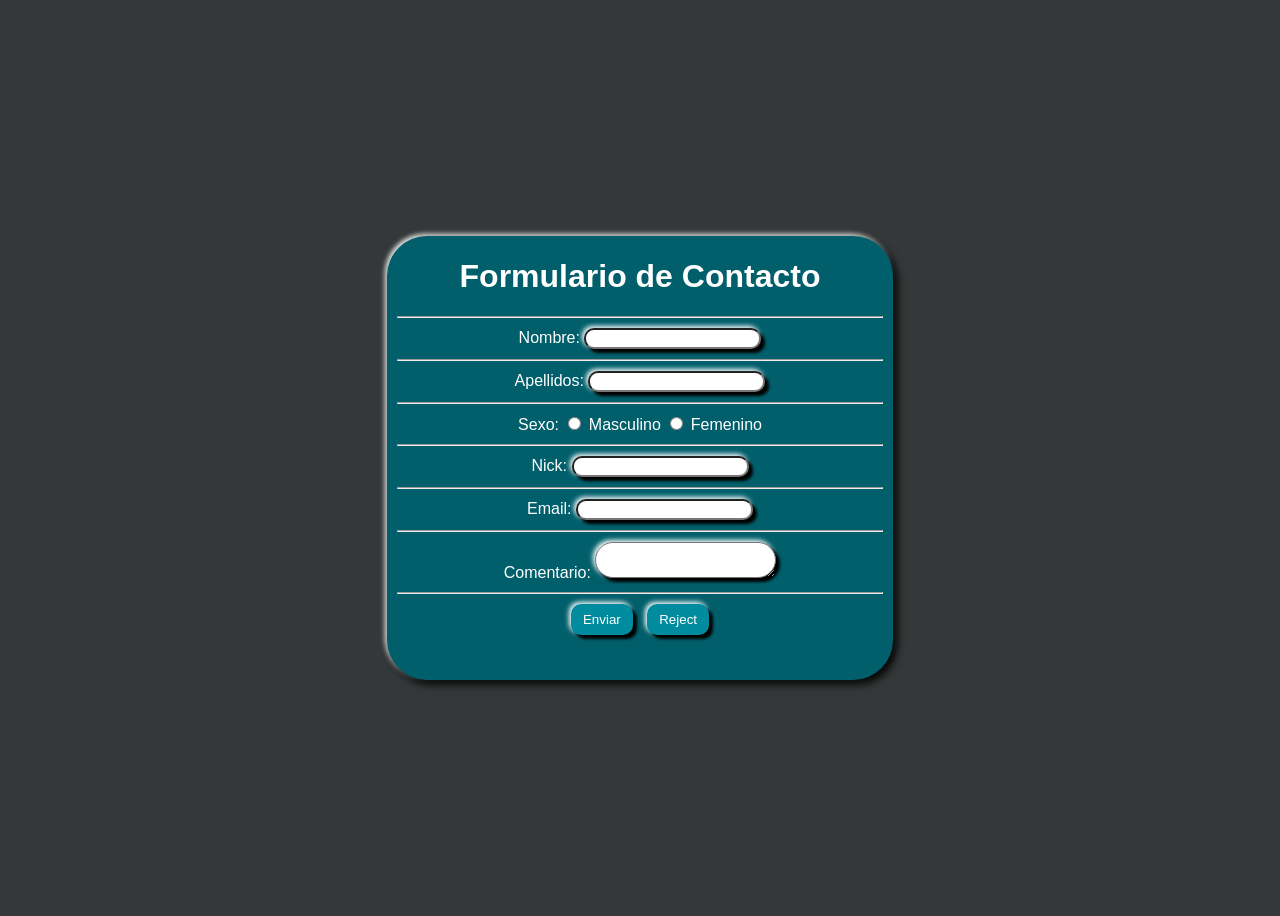
<file: 1-formulario/index.html>
<!DOCTYPE html>
<html lang="es">
  <head>
    <meta charset="UTF-8">
    <meta name="viewport" content="width=device-width, initial-scale=1.0">
    <title>Formulario de Contacto</title>
    <link rel="stylesheet" href="style.css">
  </head>
  <body id="body">
    <form id="form">
        <h1 id="titulo">Formulario de Contacto</h1>

        <hr>
        <label id="label">
          Nombre:
          <input id="nombre" type="text" name="name">
        </label>

        <hr>
        
        <label id="label2">
          Apellidos:
          <input id="apellidos" type="text" name="surname">
        </label>
        
        <hr>
        
        <label id="label3">
          Sexo:
          <input id="hombre" type="radio" name="sex" value="male"> Masculino
          <input id="mujer" type="radio" name="sex" value="female"> Femenino
        </label>
        <hr>
        
        <label id="label4">
          Nick:
          <input id="nickname" type="text" name="nickname">
        </label>
        
        <hr>
        
        <label id="label5">
          Email:
          <input id="email" type="email" name="email">
        </label>
        
        <hr>
        
        <label id="label6">
          Comentario:
          <textarea id="comentario" name="message"></textarea>
        </label>
        
        <hr>

        <button id="enviar" type="submit">Enviar</button>
        <button id="reject" type="reset">Reject</button>

      <div id="datos"></div>

    </form>

      <script src="script/miscript.js"></script>
      
  </body>
</html>
</file>
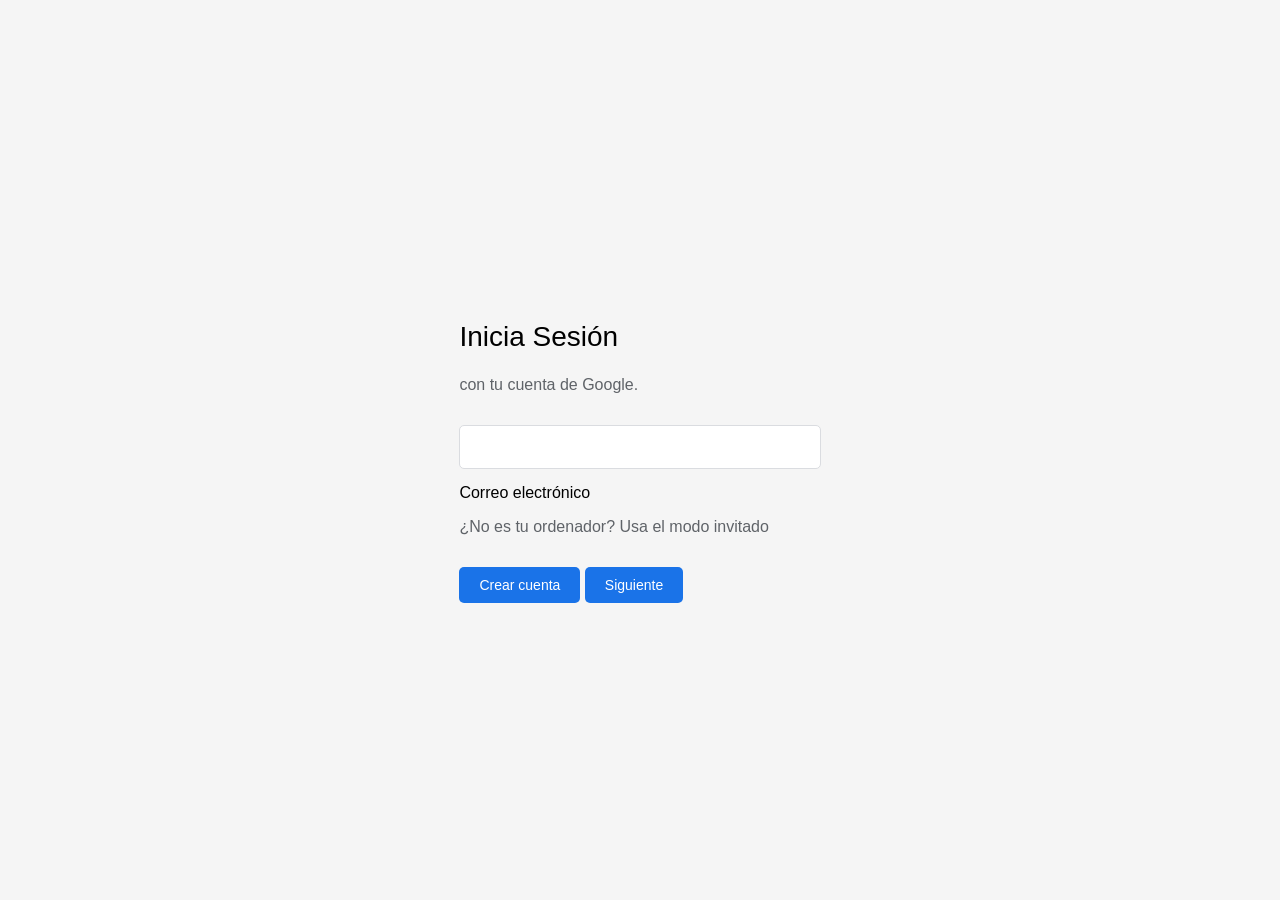
<file: 2-formulario-google/index.html>
<!DOCTYPE html>
<html lang="en">
<head>
    <meta charset="UTF-8">
    <meta name="viewport" content="width=device-width, initial-scale=1.0">
    <title>Inicia sesión</title>
    <link rel="stylesheet" href="style.css">
</head>
<body>
        <div id="paso1" class="paso activo">
                <h2>
                    Inicia Sesión
                </h2>
                <p>
                    con tu cuenta de Google.
                </p>

                <input id="mail" type="text" placeholder="" required>
                <label for="email">Correo electrónico</label>

                <p>
                    ¿No es tu ordenador? Usa el modo invitado
                </p>

                <button id="crear" type="button">Crear cuenta</button>

                <button id="siguiente" type="click">Siguiente</button>

        </div>

        <div id="paso2" class="paso">
                <h2>
                    Te damos la bienvenida
                </h2>

                <input id="mail" type="password" placeholder="" required>
                <label for="email">Introduce la contraseña</label>

                <p><button id="mostrar" type="button">Mostrar Contraseña</button></p>

                <p><button id="contraseña">Siguiente</button></p>

        </div>

        <div id="paso3" class="paso">
            <h1>
                Contraseña correcta. Estás dentro
            </h1>
        </div>
    <script src="scripts/miscript.js"></script>
</body>
</html>
</file>
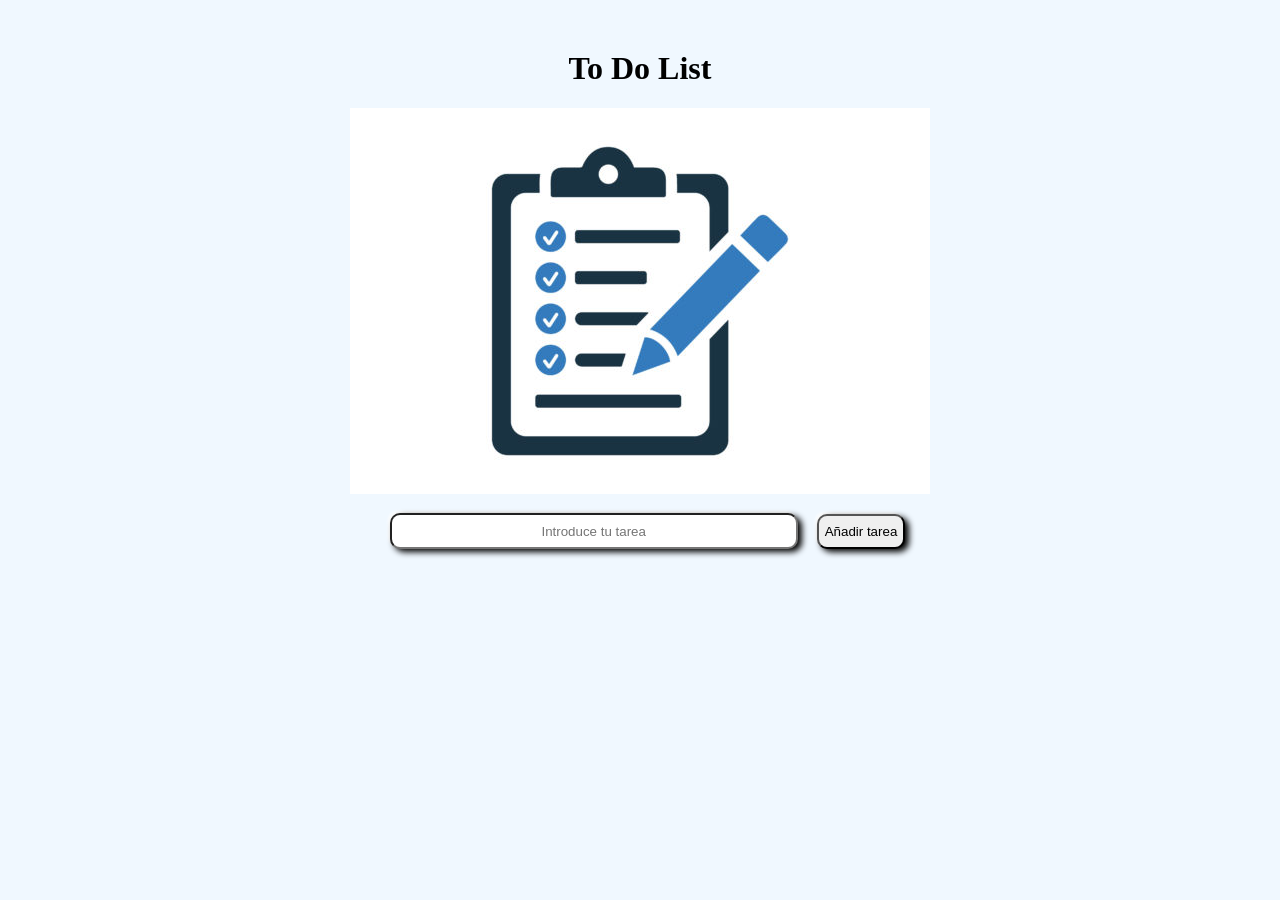
<file: 3-to-do-list/index.html>
<!DOCTYPE html>
<html lang="en">
<head>
    <meta charset="UTF-8">
    <meta name="viewport" content="width=device-width, initial-scale=1.0">
    <title></title>
    <link rel="stylesheet" href="style.css">
</head>
<body>
    <div id="main">
        <h1>To Do List</h1>
        <img src="docs/To Do List.jpg">

        <div id="añadir">
            <input id="tarea" type="text" placeholder="Introduce tu tarea">
            <button id="boton" type="click">Añadir tarea</button>
        </div>

        <div id="lista">
            <ul id="lista_ordenada">
                 
            </ul>
        </div>
    </div>

    <script src="mi script/myscript.js"></script>
</body>
</html>
</file>
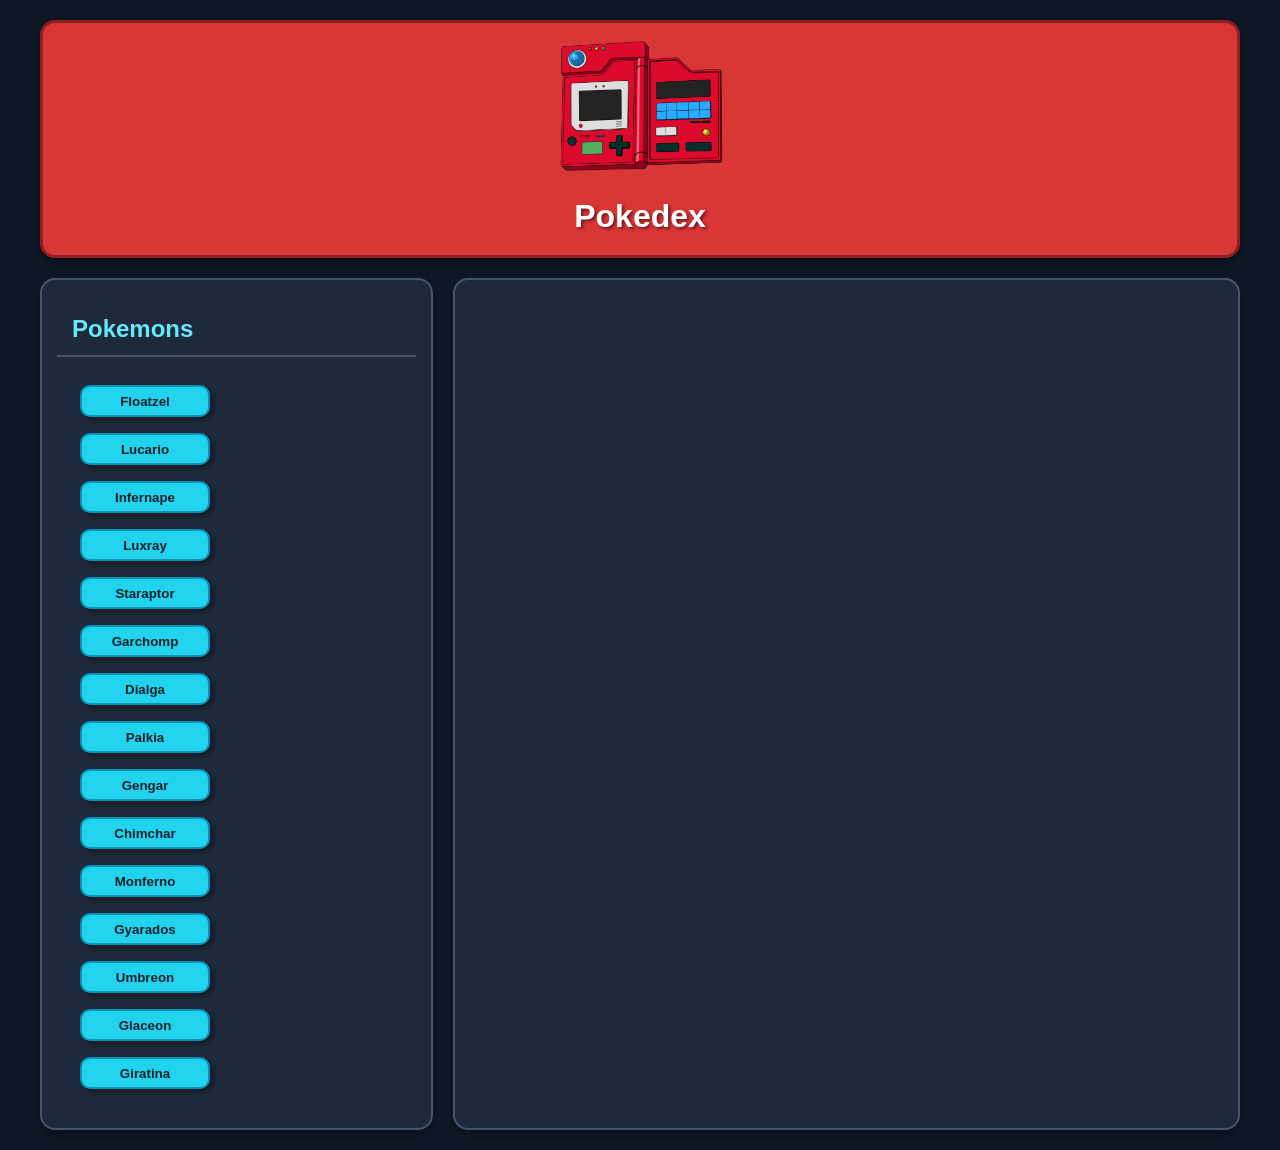
<file: 4-pokedex/index.html>
<!DOCTYPE html>
<html lang="en">
<head>
    <meta charset="UTF-8">
    <meta name="viewport" content="width=device-width, initial-scale=1.0">
    <title>Pokedex</title>
    <link rel="stylesheet" href="style/style.css">
</head>
<body>

    <div id="main">
        <header>
        <img src="assets/Pokemon-Go-Pokédex.png">
        <h1>Pokedex</h1>

        </header>

        <div id="lista">
            <h2>Pokemons</h2>
            <ul id="lista_desordenada">

            </ul>

        </div>

        <div id="info">
            <ul id="lista_desordenada_2">
                
            </ul>

        </div>
    </div>

    <script src="script/myscript.js"></script>
</body>
</html>
</file>
<file: 1-formulario/style.css>
body {
    font-family:Arial, Helvetica, sans-serif;
    display: flex;
    justify-content: center;
    background-color: #343838;
    text-align: center;
    color: white;
    height: 100vh;
    align-items: center;
}

.fondo {
    background-color: red;
}

form {
    width: 40%;
    background-color: #005F6B;
    box-shadow: 4px 4px 8px black,
        -2px -2px 5px white;
    border-radius: 40px;
}

label {
    margin: 2px;
}

hr {
    margin: 10px;
}

button {
    background-color: #008C9E;
    color: white;
    border: none;
    padding: 8px 12px;
    margin: 0px 5px;
    margin-bottom: 15px;
    cursor: pointer;
    border-radius: 10px;
    box-shadow: 4px 4px 3px black,
        -2px -2px 5px white;
}

input[type="text"],
input[type="email"] {
    border-radius: 10px;
    box-shadow:  4px 4px 3px black,
        -2px -2px 5px white;
    padding: 0px auto;
}

textarea {
    border-radius: 20px;
    box-shadow: 4px 4px 3px black,
        -2px -2px 5px white;
}

div {
    padding: 15px;
    text-shadow: #008C9E;
}
</file>
<file: 2-formulario-google/style.css>
.paso {
    display: none;
}

.paso.activo {
    display: block;
}

body {
    font-family: Arial, sans-serif;
    background-color: #f5f5f5;

    display: flex;
    justify-content: center;
    align-items: center;

    min-height: 100vh;
    margin: 0;
}

form {
    width: 400px;
    padding: 40px;
    
    border: 1px solid #dadce0;
    border-radius: 12px;

    background-color: white;
}

h2 {
    font-size: 28px;
    font-weight: 400;
}

p {
    color: #5f6368;
}

input {
    width: 100%;
    padding: 12px;
    margin: 15px 0;

    border: 1px solid #dadce0;
    border-radius: 5px;

    font-size: 16px;
    box-sizing: border-box;
}

button {
    padding: 10px 20px;
    margin-top: 15px;

    border: none;
    border-radius: 5px;

    background-color: #1a73e8;
    color: white;

    cursor: pointer;
    font-size: 14px;
}
</file>
<file: 3-to-do-list/style.css>
body {
    background-color: aliceblue;
    text-align: center;
    margin: 200px;
    margin-top: 50px;
    font-family: Georgia, 'Times New Roman', Times, serif;
}

#tarea {
    margin: 15px;
    border-radius: 10px;
    width: 400px;
    height: 30px;
    text-align: center;
    box-shadow: 4px 3px 6px black,
        -2px -2px 3px white;
}

#boton {
    border-radius: 10px;
    box-shadow: 4px 3px 6px black,
        -2px -2px 3px white;
    cursor: pointer;
    height: 35px;
}

#lista_ordenada{
    list-style: none;
    padding-left: 0;
}

.eliminar {
    margin-left: 25px;
    border-radius: 10px;
    box-shadow: 4px 3px 6px black,
        -2px -2px 3px white;
    background-color: red;
    color: white;
    cursor: pointer;
    height: 30px;
}

.tarea {
    font-family: 'Times New Roman', Times, serif;
    font-size: x-large;
    margin-top: 15px;
    margin-bottom: 15px;
    
}
</file>
<file: 4-pokedex/style/style.css>
body {
    margin: 0;
    padding: 20px;
    background-color: #101827;
    color: #f1f5f9;
    font-family: 'Trebuchet MS', Arial, sans-serif;
}

header {
    text-align: center;
    grid-column: 1 / -1;
    background-color: #d93636;
    border: 3px solid #8f2020;
    border-radius: 15px;
    padding: 15px;
    box-shadow: 0 5px 12px #00000066;
}

header img {
    height: 15vh;
    object-fit: contain;
}

header h1 {
    margin-bottom: 5px;
    color: white;
    text-shadow: 2px 2px 3px #761919;
}

ul {
    list-style: none;
    padding-left: 0;
}

#elemento {
    padding: 8px;
    margin-left: 15px;
}

h2, h3 {
    padding-left: 15px;
    font-family: 'Trebuchet MS', Arial, sans-serif;
}

#main {
    display: grid;
    grid-template-columns: 1fr 2fr;
    gap: 20px;
    max-width: 1200px;
    margin: 0 auto;
}

#lista,
#info {
    background-color: #1e293b;
    border: 2px solid #475569;
    border-radius: 15px;
    padding: 15px;
    box-shadow: 0 5px 12px #00000055;
    min-width: 0;
}

#lista h2,
#info h2 {
    color: #67e8f9;
    border-bottom: 2px solid #475569;
    padding-bottom: 12px;
}

.boton {
    background-color: #22d3ee;
    color: #10202b;
    border: 2px solid #0891b2;
    border-radius: 10px;
    box-shadow: 3px 3px 5px #00000066;
    height: 32px;
    width: 130px;
    font-family: 'Trebuchet MS', Arial, sans-serif;
    font-weight: bold;
    cursor: pointer;
    transition: background-color 0.2s, transform 0.2s;
}

.boton:hover {
    background-color: #a5f3fc;
    transform: translateY(-2px);
}

#info img {
    display: block;
    height: 35vh;
    max-width: 100%;
    object-fit: contain;
    margin: 10px auto 20px;
}

#info p {
    background-color: #27364b;
    border: 1px solid #475569;
    border-radius: 8px;
    padding: 10px;
    line-height: 1.5;
    overflow-wrap: anywhere;
}

@media (max-width: 650px) {
    #main {
        grid-template-columns: 1fr;
    }

    header {
        grid-column: 1;
    }

    #lista,
    #info {
        grid-column: 1;
    }
}
</file>
